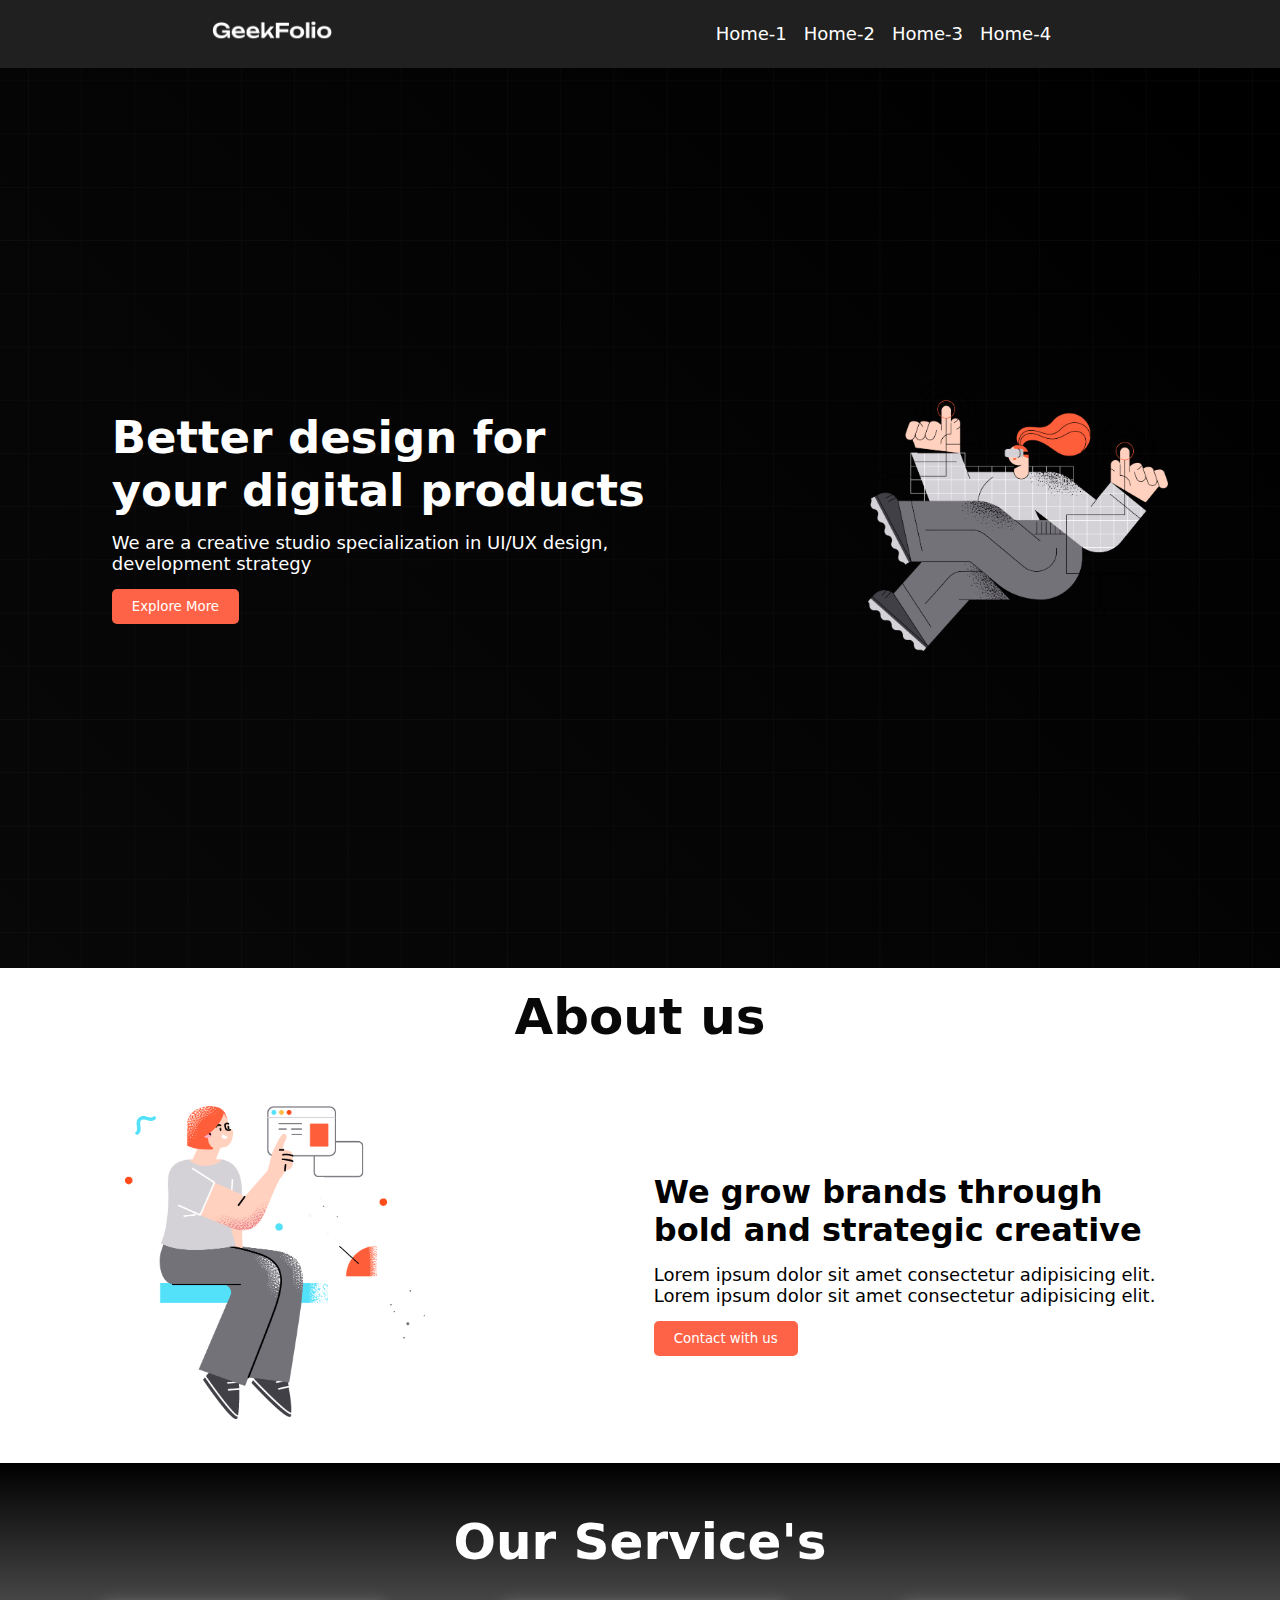
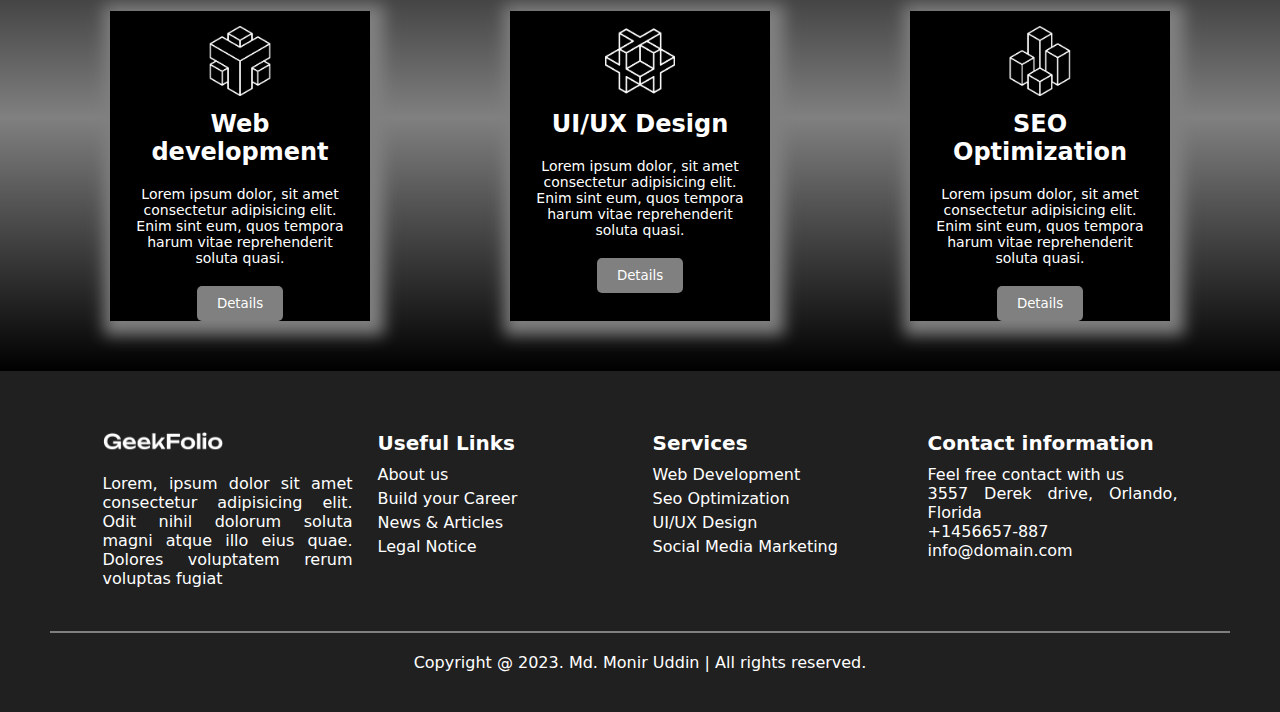
<file: index.html>
<!DOCTYPE html>
<html lang="en">
<head>
    <meta charset="UTF-8">
    <meta name="viewport" content="width=device-width, initial-scale=1.0">
    <title>Digital Products</title>
    <link rel="stylesheet" href="css/style.css">
</head>
<body>
    <!-- This is Navbar Section -->
    <header>
        <nav>
            <div class="menu-container">
                <div class="logo">
                    <img class="logo-img" src="./logo/logo-light.png" alt="">
                </div>
                <div class="menus">
                    <li class="item">Home-1</li>
                    <li class="item">Home-2</li>
                    <li class="item">Home-3</li>
                    <li class="item">Home-4</li>
                </div>
            </div>
        </nav>
    </header>
    <!-- End Navbar Section -->
    <main>
        <!-- This is the Banner section -->
        <section>
            <div class="banner-container">
                <div class="banner-text">
                    <h1 class="title">Better design for <br>your digital products</h1>
                    <p class="description">We are a creative studio specialization in UI/UX design, <br>development strategy</p>
                    <button class="btn">Explore More</button>
                </div>
                <div class="banner-photo">
                    <img class="banner-img" src="./images/banner.png" alt="">
                </div>
            </div>
        </section>
        <!-- End Banner section -->

        <!-- Start About Section -->
        <section>
            <h1 class="title section-title about-title">About us</h1>
            <div class="about-container">
                <div class="about-info">
                    <h1>We grow brands through <br>bold and strategic creative</h1>
                    <p class="description">Lorem ipsum dolor sit amet consectetur adipisicing elit. <br>Lorem ipsum dolor sit amet consectetur adipisicing elit.</p>
                    <button class="btn">Contact with us</button>
                </div>
                <div class="about-image">
                    <img class="banner-img" src="./images/section.png" alt="">
                </div>
            </div>
        </section>
        <!-- End About section -->

        <!-- Start Service section -->
        <section class="services">
            <h1 class="section-title service-title">Our Service's</h1>
            <div class="service-container">
                <div class="box">
                    <img class="icon" src="./icon/0.png" alt="">
                    <h2 class="box-title">Web development</h2>
                    <p class="box-description">Lorem ipsum dolor, sit amet consectetur adipisicing elit. Enim sint eum, quos tempora harum vitae reprehenderit soluta quasi. </p>
                    <button class="btn box-btn">Details</button>
                </div>
                <div class="box">
                    <img class="icon" src="./icon/1.png" alt="">
                    <h2 class="box-title">UI/UX Design</h2>
                    <p class="box-description">Lorem ipsum dolor, sit amet consectetur adipisicing elit. Enim sint eum, quos tempora harum vitae reprehenderit soluta quasi.</p>
                    <button class="btn box-btn">Details</button>
                </div>
                <div class="box">
                    <img class="icon" src="./icon/2.png" alt="">
                    <h2 class="box-title">SEO Optimization</h2>
                    <p class="box-description">Lorem ipsum dolor, sit amet consectetur adipisicing elit. Enim sint eum, quos tempora harum vitae reprehenderit soluta quasi.</p>
                    <button class="btn box-btn">Details</button>
                </div>
            </div>
        </section>
        <!-- End Service section -->
    </main>
    <!-- Start Footer section -->
    <footer>
        <div class="footer-container">
            <div class="footer-box">
                <img class="logo-img footer-img" src="./logo/logo-light.png" alt="">
                <p class="footer-description">Lorem, ipsum dolor sit amet consectetur adipisicing elit. Odit nihil dolorum soluta magni atque illo eius quae. Dolores voluptatem rerum voluptas fugiat</p>
            </div>
            <div class="footer-box">
                <h2 class="footer-box-title">Useful Links</h2>
                <ul class="">
                    <li class="foot-list">About us</li>
                    <li class="foot-list">Build your Career</li>
                    <li class="foot-list">News & Articles</li>
                    <li class="foot-list">Legal Notice</li>
                </ul>
                
            </div>
            <div class="footer-box">
                <h2 class="footer-box-title">Services</h2>
                <ul class="">
                    <li class="foot-list">Web Development</li>
                    <li class="foot-list">Seo Optimization</li>
                    <li class="foot-list">UI/UX Design</li>
                    <li class="foot-list">Social Media Marketing</li>
                </ul>
                
            </div>
            <div class="footer-box">
                <h2 class="footer-box-title">Contact information</h2>
                <p class="footer-description">Feel free contact with us <br>3557 Derek drive, Orlando, Florida <br>+1456657-887 <br>info@domain.com</p>
            </div>
        </div>
        <hr style="height:2px;border-width:0;color:gray;background-color:gray">
        <div class="copyright">Copyright @ 2023. Md. Monir Uddin | All rights reserved.</div>
    </footer>
</body>
</html>
</file>
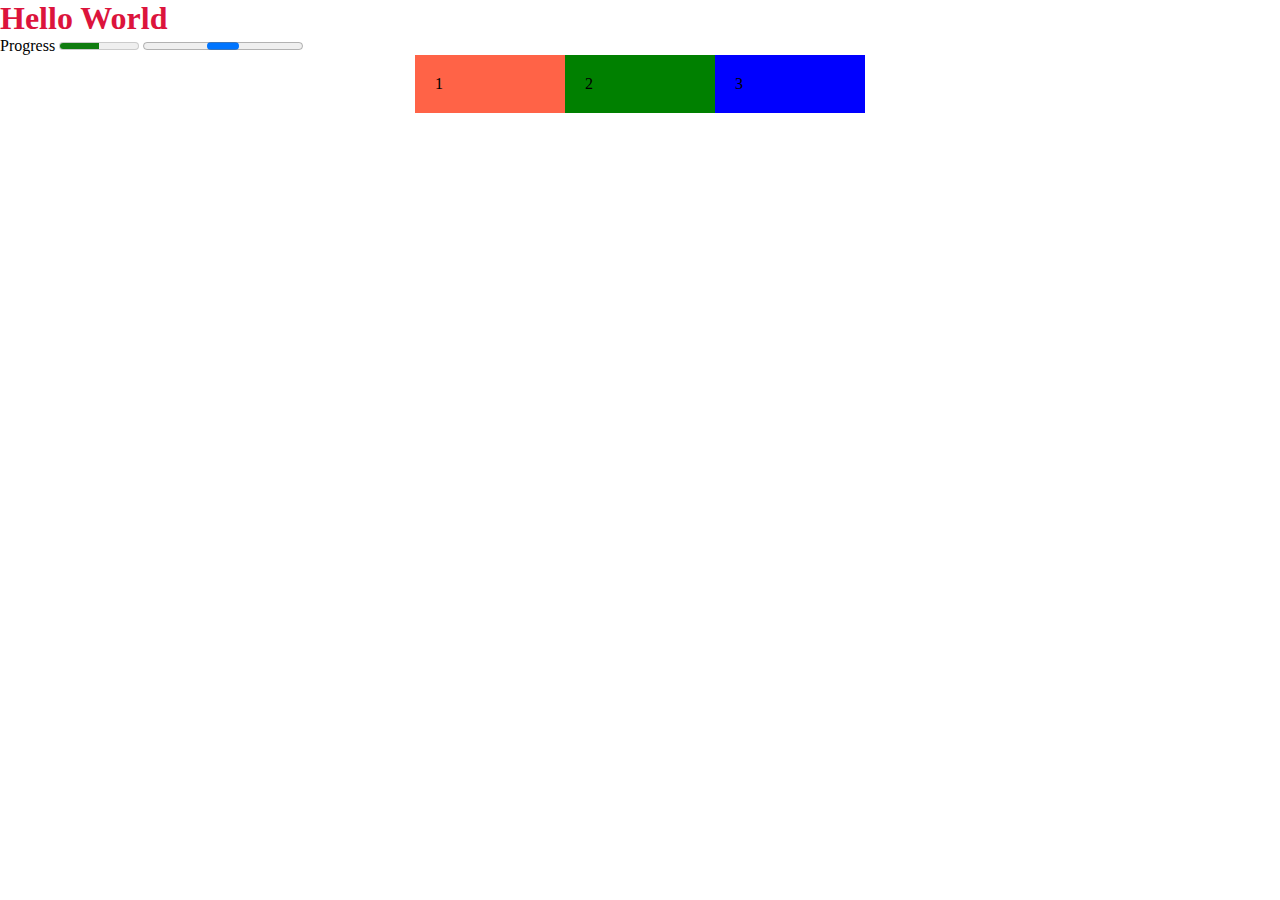
<file: test.html>
<!DOCTYPE html>
<html lang="en">
<head>
    <meta charset="UTF-8">
    <meta name="viewport" content="width=device-width, initial-scale=1.0">
    <title>Digital Products</title>
    <link rel="stylesheet" href="css/test.css">
 
</head>
<body>
    <h1>Hello World</h1>
    <label for="disk">Progress</label>
    <meter id="disk" value="0.5"></meter>
    <progress id=""></progress>


    <div class="container">
        <div class="box">1</div>
        <div class="box box2">2</div>
        <div class="box box3">3</div>
    </div>

</body>
</html>
</file>
<file: css/style.css>
*{
    margin: 0px;
    padding: 0px;
    font-family:system-ui, -apple-system, BlinkMacSystemFont, 'Segoe UI', Roboto, Oxygen, Ubuntu, Cantarell, 'Open Sans', 'Helvetica Neue', sans-serif; 
}
.menu-container{
    background-color:rgb(32, 32, 32);
    padding: 20px;
    color: white;
    display: flex;
    list-style: none;
    align-items: center;
    justify-content: space-around;
}
.logo-img{
    width: 120px;
}
.menus{
    display: flex;
}
.item{
    margin-right: 10px;
    padding-right: 7px;
    font-size: 18px;
    cursor: pointer;
}
.item:hover{
    color: tomato;
}
.banner-container{
    display: flex;
    justify-content: space-around;
    height: 100vh;
    align-items: center ;
    /* border: 2px solid gray; */
    background-image: url('../images/background.png'), linear-gradient(45deg, rgb(8, 8, 8), #000);
    background-size: cover;
    background-repeat: no-repeat;
    background-position: center;
    color: white;
}
.banner-img{
    width: 300px;
}
.title{
    font-size: 45px;
    font-weight: bold;
}
.description{
    font-size: 18px;
    margin-top: 15px;
    margin-bottom: 15px;
}
.btn{
    padding: 10px 20px;
    background-color: tomato;
    color: white;
    border: none;
    border-radius: 5px;
    cursor: pointer;
}
.btn:hover{
    background-color: rgb(228, 77, 50);
}
.section-title{
    font-size: 50px;
    font-weight: bold;
    color: rgb(8, 8, 8);
    text-align: center;
    padding-top: 20px;
    padding-bottom: 20px;
}
.about-title{
    color: rgb(8, 8, 8);
}
.about-container{
    display:flex;
    justify-content: space-around;
    align-items: center;
    flex-direction: row-reverse;
    padding: 40px 10px;
}
.about-info{

}
.services{
    background-image: linear-gradient(360deg, #000, gray, #000);
    background-size: cover;
    background-repeat: no-repeat;
    padding: 30px 20px;
}
.service-container{
    display: flex;
    justify-content: space-around;
    align-items: center;
    padding: 20px;  
}
.service-title{
    color: rgb(255, 255, 255);
}
.box{
   width: 230px;
   height: 280px;
   box-shadow: 4px 4px 15px 10px gray;
   background-color: #000; 
   text-align: center;
   padding: 15px;
   color: white;
}
.icon{
    width: 70px;
}
.box-title{
    padding: 10px;  
}
.box-description{
    padding: 10px;
    font-size: 14px;
}
.box-btn{
    background-color: gray;
    margin-top: 10px;
}
footer{
    background-color:rgb(32, 32, 32);
    color: white;
    padding: 20px 50px;
}
.footer-container{
    display: flex;
    justify-content: space-around;
    align-items: center;
    margin-left: 40px;
    margin-right: 40px;
    padding-top: 40px;
    
   
}
.footer-box{
    width: 250px;
    height: 200px;
    /* border: 1px solid gray; */

}
.footer-img{
    padding-bottom: 15px;
}
.footer-box-title{
    padding-bottom: 10px;
    font-size: 20px;
}
.footer-description{
    font-size: 16px;
    text-align: justify;
    
}
.footer-box ul{
  
}
.foot-list{
    list-style: none;
    padding-bottom: 5px;
}
.copyright{
    text-align: center;
    padding: 20px;
}
</file>
<file: css/test.css>
*{
    margin: 0px;
    padding: 0px;
}
h1{
    color: crimson;
}

.container{
    display: flex;
    justify-content: center;
    align-items: center;
}
.box{
    padding: 20px;
    background-color: tomato;
    width: 110px;
}
.box2{
    background-color: green;
}
.box3{
    background-color: blue;
}
</file>
